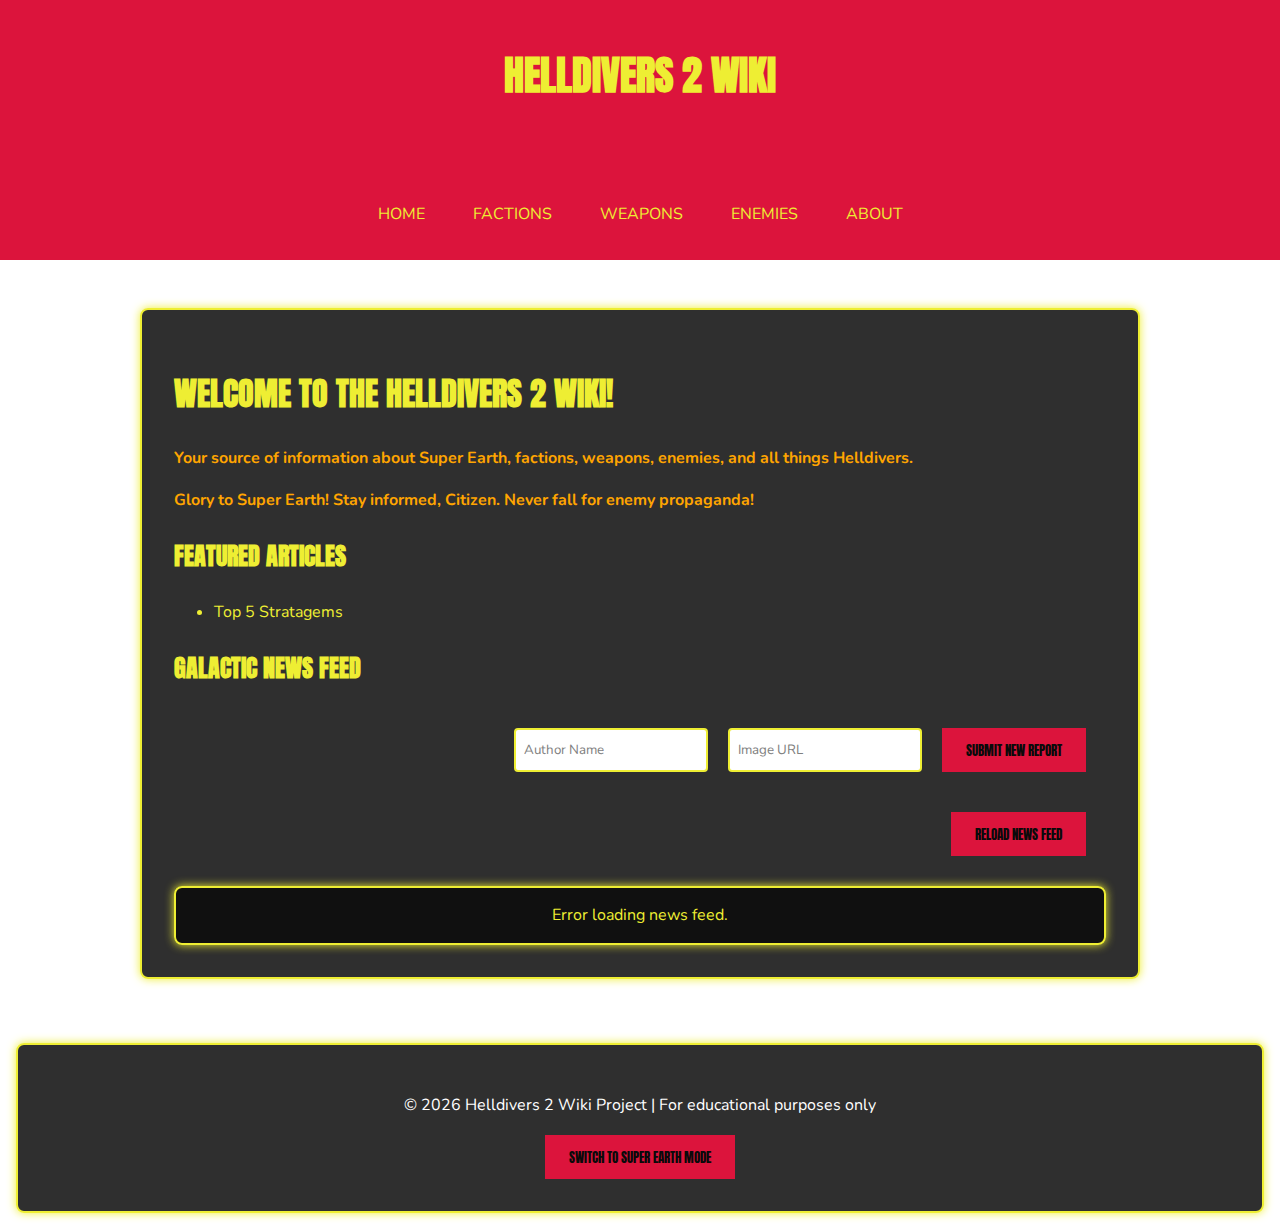
<file: index.html>
<!DOCTYPE html>
<html lang="en">
<head>
  <meta charset="UTF-8">
  <meta name="viewport" content="width=device-width, initial-scale=1">
  <title>Helldivers 2 Wiki</title>
  <link rel="apple-touch-icon" sizes="180x180" href="assets/icons/apple-touch-icon.png">
  <link rel="icon" type="image/png" sizes="32x32" href="assets/icons/favicon-32x32.png">
  <link rel="icon" type="image/png" sizes="16x16" href="assets/icons/favicon-16x16.png">
  <link rel="manifest" href="assets/icons/site.webmanifest">
  <link rel="icon" href="assets/icons/favicon.ico" type="image/x-icon">
  <link href="https://fonts.googleapis.com/css2?family=Anton&family=Nunito:wght@400;700&display=swap" rel="stylesheet">
  <link rel="stylesheet" href="css/styles.css">
</head>
<body>
  <header>
    <h1>Helldivers 2 Wiki</h1>
    <div class="news-ticker">
      <div class="news-ticker__content">
        <span id="ticker-content">Receiving News from Super Earth...</span>
        <span id="ticker-content-clone">Receiving News from Super Earth...</span>
      </div>
    </div>
    <nav>
      <ul>
        <li><a href="index.html">Home</a></li>
        <li><a href="pages/factions.html">Factions</a></li>
        <li><a href="pages/weapons.html">Weapons</a></li>
        <li><a href="pages/enemies.html">Enemies</a></li>
        <li><a href="pages/about.html">About</a></li>
      </ul>
    </nav>
  </header>

  <main>
    <div class="content-container">
      <section class="intro">
        <h2>Welcome to the Helldivers 2 Wiki!</h2>
        <p>Your source of information about Super Earth, factions, weapons, enemies, and all things Helldivers.</p>
      </section>

      <section class="featured">
        <h3>Featured Articles</h3>
        <ul id="featured-list"></ul>
      </section>

      <section class="galactic-news">
        <h3>Galactic News Feed</h3>
        <form id="post-form" class="news-controls">
          <input type="text" id="post-author" placeholder="Author Name" required>
          <input type="url" id="post-title" placeholder="Image URL" required>
          <button type="submit">Submit New Report</button>
        </form>

        <div class="news-controls">
          <button id="reload-news">Reload News Feed</button>
        </div>
        
        <ul id="news-feed"></ul>
      </section>  
    </div>
  </main>

  <footer>
    <div class="content-container">
      <p id="footer-text"></p>
      <button id="theme-toggle">Toggle Theme</button>
    </div>
  </footer>
  
  <script src="js/script.js" defer></script>
</body>
</html>
</file>
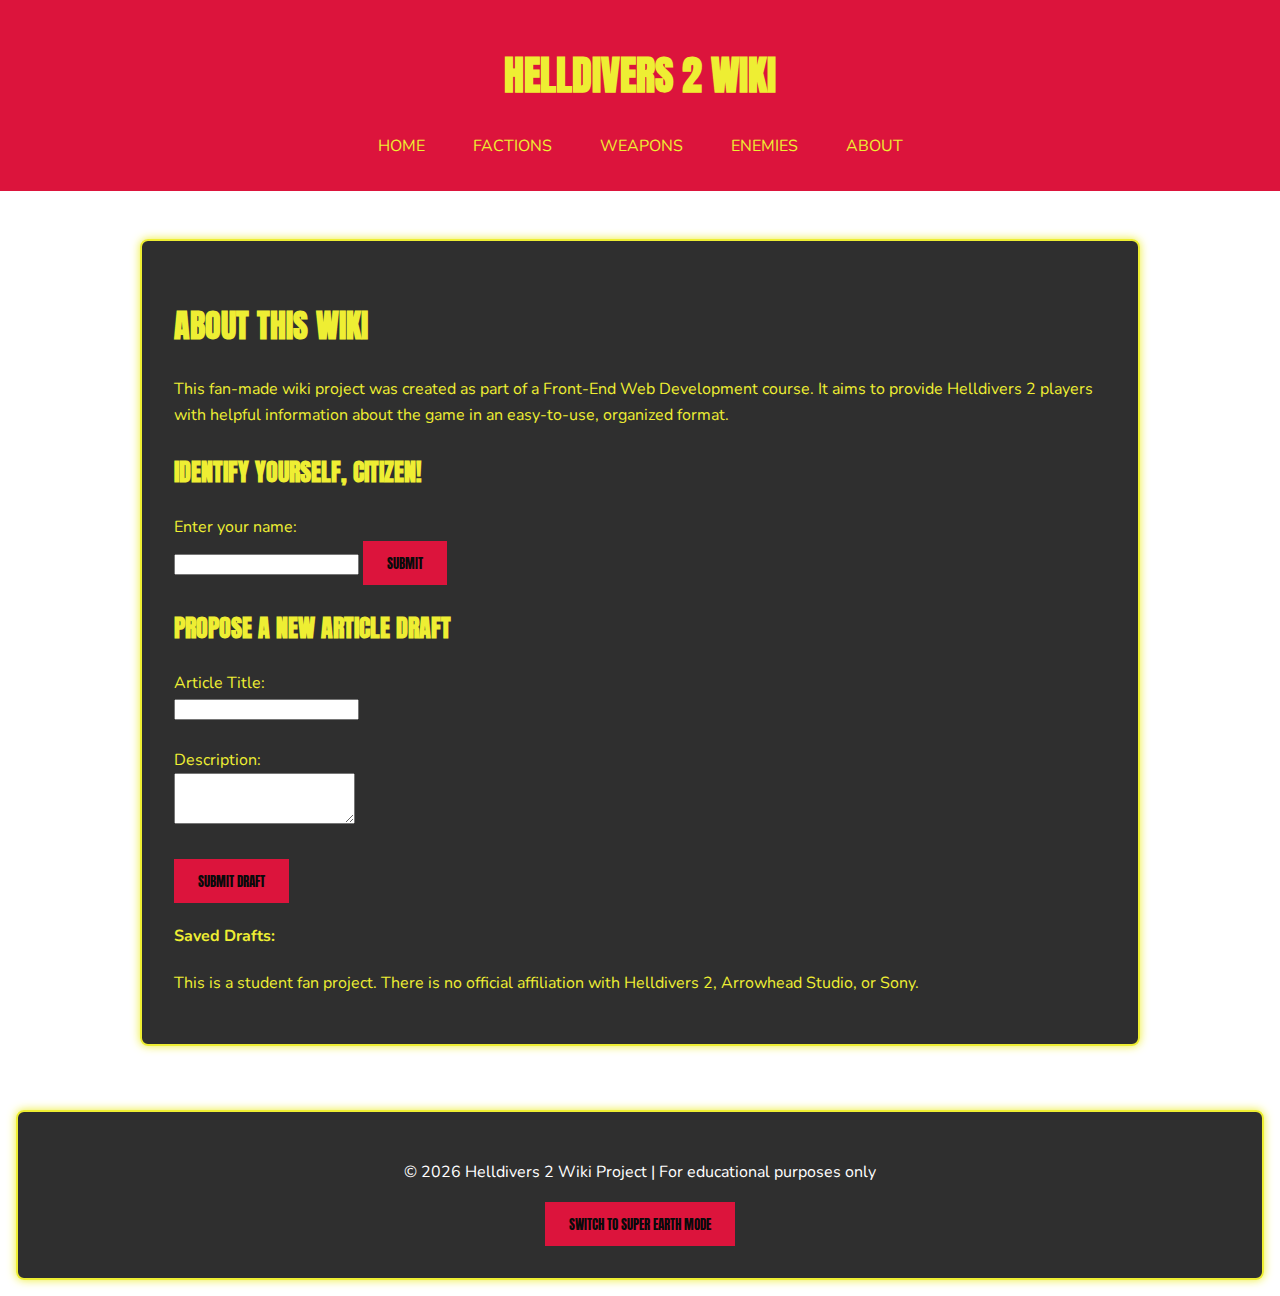
<file: pages/about.html>
<!DOCTYPE html>
<html lang="en">
<head>
  <meta charset="UTF-8">
  <meta name="viewport" content="width=device-width, initial-scale=1">
  <title>About - Helldivers 2 Wiki</title>
  <link rel="apple-touch-icon" sizes="180x180" href="../assets/icons/apple-touch-icon.png">
  <link rel="icon" type="image/png" sizes="32x32" href="../assets/icons/favicon-32x32.png">
  <link rel="icon" type="image/png" sizes="16x16" href="../assets/icons/favicon-16x16.png">
  <link rel="manifest" href="../assets/icons/site.webmanifest">
  <link rel="icon" href="../assets/icons/favicon.ico" type="image/x-icon">
  <link href="https://fonts.googleapis.com/css2?family=Anton&family=Nunito:wght@400;700&display=swap" rel="stylesheet">
  <link rel="stylesheet" href="../css/styles.css">
</head>
<body>
  <header>
    <h1>Helldivers 2 Wiki</h1>
    <nav>
      <ul>
        <li><a href="../index.html">Home</a></li>
        <li><a href="factions.html">Factions</a></li>
        <li><a href="weapons.html">Weapons</a></li>
        <li><a href="enemies.html">Enemies</a></li>
        <li><a href="about.html">About</a></li>
      </ul>
    </nav>
  </header>

  <main>
    <div class="content-container">
      <h2>About This Wiki</h2>
      <p>This fan-made wiki project was created as part of a Front-End Web Development course. It aims to provide Helldivers 2 players with helpful information about the game in an easy-to-use, organized format.</p>
    
      <h3>Identify Yourself, Citizen!</h3>
        <form id="name-form">
          <label for="citizen-name">Enter your name:</label><br>
          <input type="text" id="citizen-name" name="citizen-name" required>
          <button type="submit">Submit</button>
        </form>

      <p id="welcome-message"></p>
      <h3>Propose a New Article Draft</h3>
        <form id="article-form">
          <label for="article-title">Article Title:</label><br>
          <input type="text" id="article-title" name="article-title" required><br><br>

          <label for="article-description">Description:</label><br>
          <textarea id="article-description" name="article-description" rows="3" required></textarea><br><br>

          <button type="submit">Submit Draft</button>
        </form>

      <h4>Saved Drafts:</h4>
        <ul id="drafts-list"></ul>
        <p id="draft-success-message" class="hidden">Draft submitted successfully!</p>
    </div>
  </main>

  <footer>
    <div class="content-container">
      <p id="footer-text"></p>
      <button id="theme-toggle">Toggle Theme</button>
    </div>
  </footer>

  <script src="../js/script.js"></script>
</body>
</html>
</file>
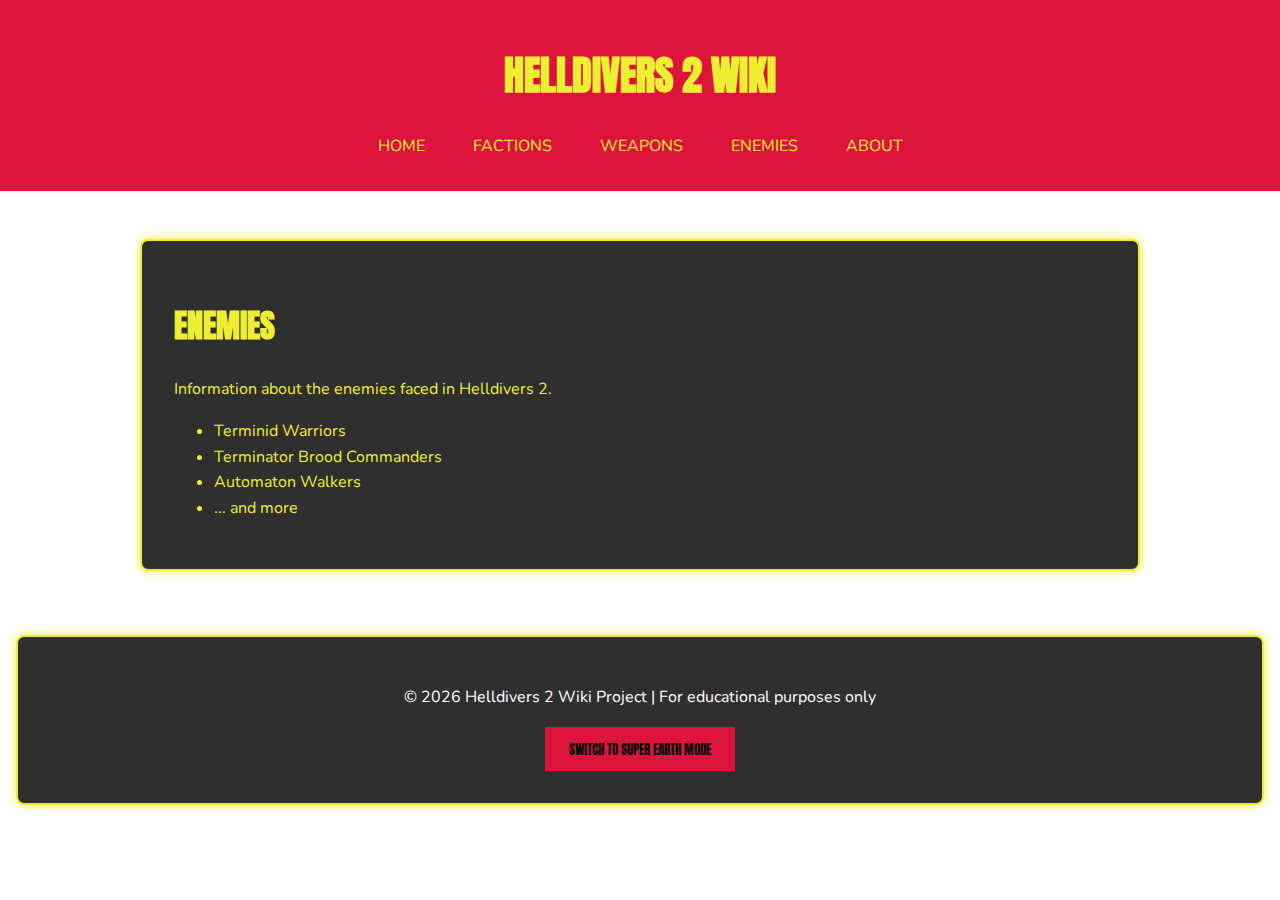
<file: pages/enemies.html>
<!DOCTYPE html>
<html lang="en">
<head>
  <meta charset="UTF-8">
  <meta name="viewport" content="width=device-width, initial-scale=1">
  <title>Enemies - Helldivers 2 Wiki</title>
  <link rel="apple-touch-icon" sizes="180x180" href="../assets/icons/apple-touch-icon.png">
  <link rel="icon" type="image/png" sizes="32x32" href="../assets/icons/favicon-32x32.png">
  <link rel="icon" type="image/png" sizes="16x16" href="../assets/icons/favicon-16x16.png">
  <link rel="manifest" href="../assets/icons/site.webmanifest">
  <link rel="icon" href="../assets/icons/favicon.ico" type="image/x-icon">
  <link href="https://fonts.googleapis.com/css2?family=Anton&family=Nunito:wght@400;700&display=swap" rel="stylesheet">
  <link rel="stylesheet" href="../css/styles.css">
</head>
<body>
  <header>
    <h1>Helldivers 2 Wiki</h1>
    <nav>
      <ul>
        <li><a href="../index.html">Home</a></li>
        <li><a href="factions.html">Factions</a></li>
        <li><a href="weapons.html">Weapons</a></li>
        <li><a href="enemies.html">Enemies</a></li>
        <li><a href="about.html">About</a></li>
      </ul>
    </nav>
  </header>

  <main>
    <div class="content-container">
      <h2>Enemies</h2>
      <p>Information about the enemies faced in Helldivers 2.</p>
      <ul>
        <li>Terminid Warriors</li>
        <li>Terminator Brood Commanders</li>
        <li>Automaton Walkers</li>
        <li>... and more</li>
      </ul>
    </div>
  </main>

  <footer>
    <div class="content-container">
      <p id="footer-text"></p>
      <button id="theme-toggle">Toggle Theme</button>
    </div>
  </footer>

  <script src="../js/script.js"></script>
</body>
</html>
</file>
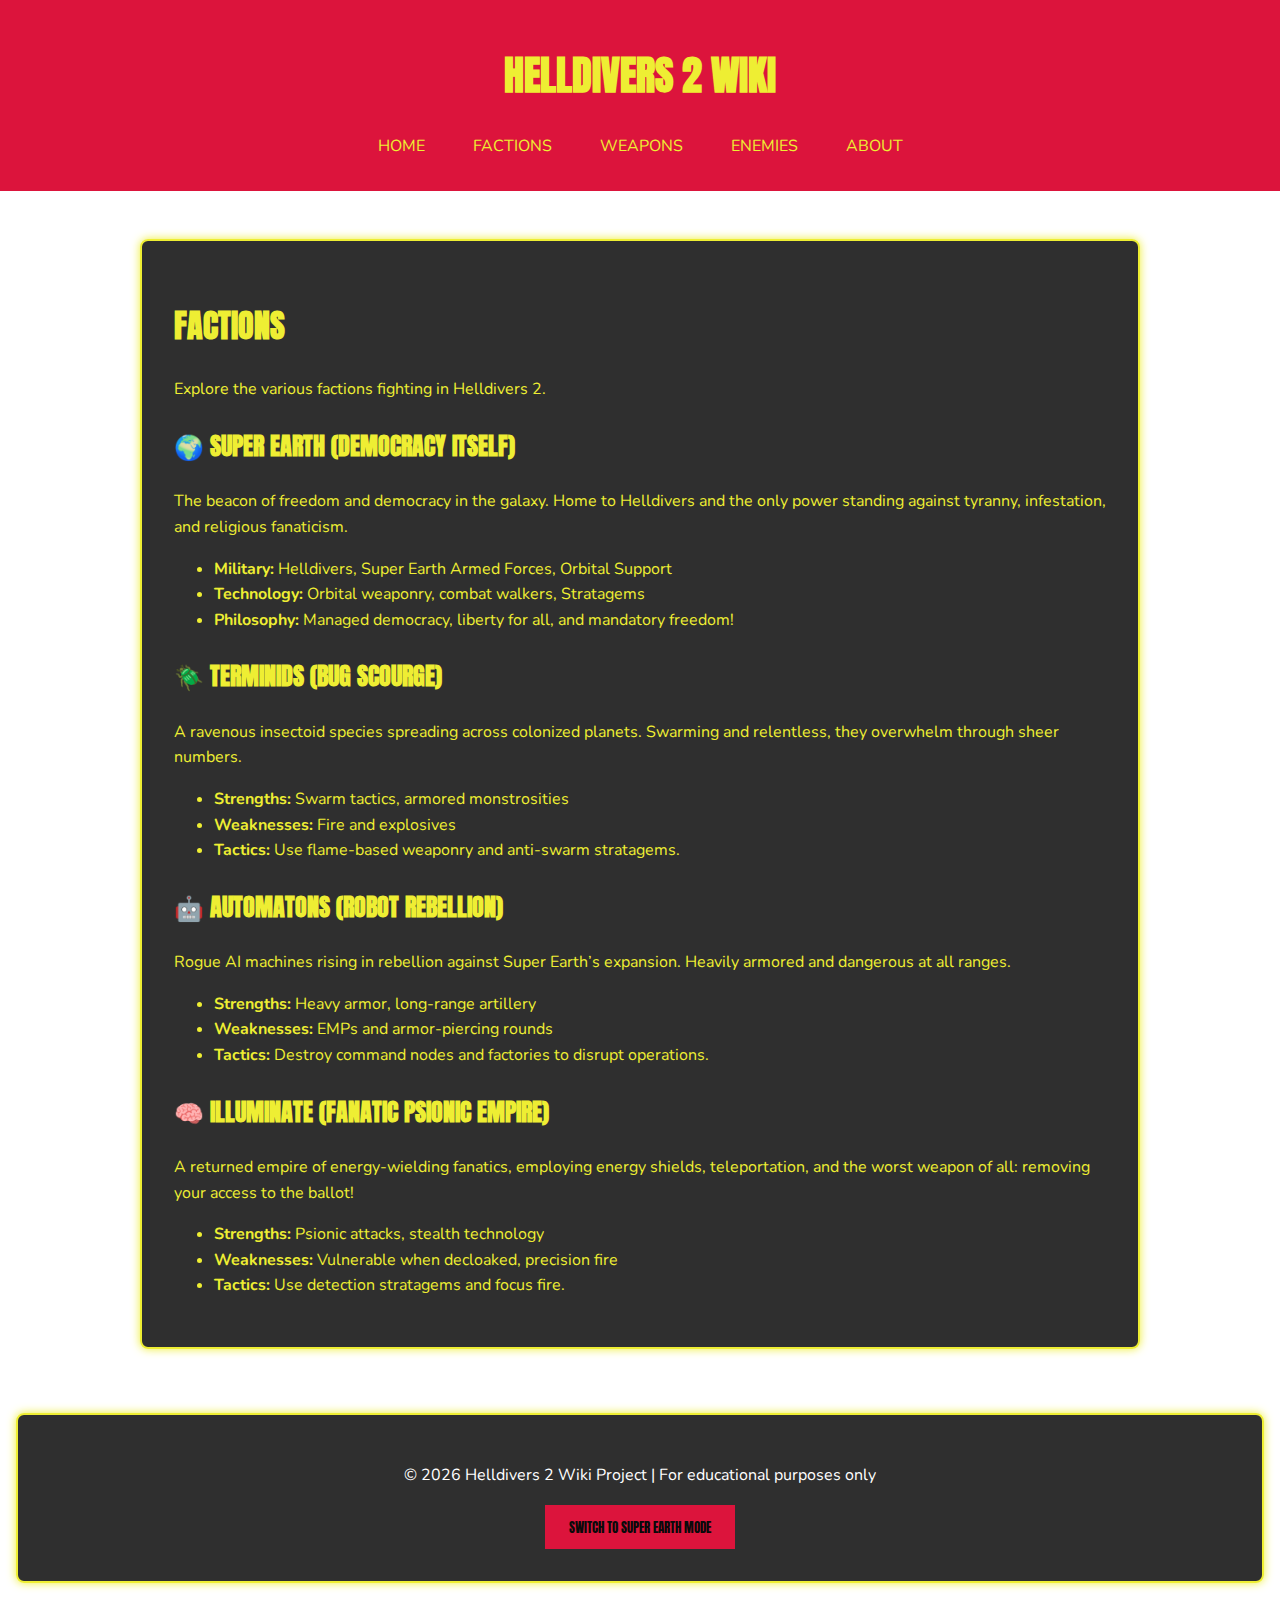
<file: pages/factions.html>
<!DOCTYPE html>
<html lang="en">
<head>
  <meta charset="UTF-8">
  <meta name="viewport" content="width=device-width, initial-scale=1">
  <title>Factions - Helldivers 2 Wiki</title>
  <link rel="apple-touch-icon" sizes="180x180" href="../assets/icons/apple-touch-icon.png">
  <link rel="icon" type="image/png" sizes="32x32" href="../assets/icons/favicon-32x32.png">
  <link rel="icon" type="image/png" sizes="16x16" href="../assets/icons/favicon-16x16.png">
  <link rel="manifest" href="../assets/icons/site.webmanifest">
  <link rel="icon" href="../assets/icons/favicon.ico" type="image/x-icon">
  <link href="https://fonts.googleapis.com/css2?family=Anton&family=Nunito:wght@400;700&display=swap" rel="stylesheet">
  <link rel="stylesheet" href="../css/styles.css">
</head>
<body>
  <header>
    <h1>Helldivers 2 Wiki</h1>
    <nav>
      <ul>
        <li><a href="../index.html">Home</a></li>
        <li><a href="factions.html">Factions</a></li>
        <li><a href="weapons.html">Weapons</a></li>
        <li><a href="enemies.html">Enemies</a></li>
        <li><a href="about.html">About</a></li>
      </ul>
    </nav>
  </header>

  <main>
    <div class="content-container">
      <h2>Factions</h2>
      <p>Explore the various factions fighting in Helldivers 2.</p>
  
      <section>
        <h3>🌍 Super Earth (Democracy Itself)</h3>
        <p>The beacon of freedom and democracy in the galaxy. Home to Helldivers and the only power standing against tyranny, infestation, and religious fanaticism.</p>
        <ul>
          <li><strong>Military:</strong> Helldivers, Super Earth Armed Forces, Orbital Support</li>
          <li><strong>Technology:</strong> Orbital weaponry, combat walkers, Stratagems</li>
          <li><strong>Philosophy:</strong> Managed democracy, liberty for all, and mandatory freedom!</li>
        </ul>
      </section>
  
      <section>
        <h3>🪲 Terminids (Bug Scourge)</h3>
        <p>A ravenous insectoid species spreading across colonized planets. Swarming and relentless, they overwhelm through sheer numbers.</p>
        <ul>
          <li><strong>Strengths:</strong> Swarm tactics, armored monstrosities</li>
          <li><strong>Weaknesses:</strong> Fire and explosives</li>
          <li><strong>Tactics:</strong> Use flame-based weaponry and anti-swarm stratagems.</li>
        </ul>
      </section>
  
      <section>
        <h3>🤖 Automatons (Robot Rebellion)</h3>
        <p>Rogue AI machines rising in rebellion against Super Earth’s expansion. Heavily armored and dangerous at all ranges.</p>
        <ul>
          <li><strong>Strengths:</strong> Heavy armor, long-range artillery</li>
          <li><strong>Weaknesses:</strong> EMPs and armor-piercing rounds</li>
          <li><strong>Tactics:</strong> Destroy command nodes and factories to disrupt operations.</li>
        </ul>
      </section>
  
      <section>
        <h3>🧠 Illuminate (Fanatic Psionic Empire)</h3>
        <p>A returned empire of energy-wielding fanatics, employing energy shields, teleportation, and the worst weapon of all: removing your access to the ballot!</p>
        <ul>
          <li><strong>Strengths:</strong> Psionic attacks, stealth technology</li>
          <li><strong>Weaknesses:</strong> Vulnerable when decloaked, precision fire</li>
          <li><strong>Tactics:</strong> Use detection stratagems and focus fire.</li>
        </ul>
      </section>
  
    </div>
  </main>
  

  <footer>
    <div class="content-container">
      <p id="footer-text"></p>
      <button id="theme-toggle">Toggle Theme</button>
    </div>
  </footer>

  <script src="../js/script.js"></script>
</body>
</html>
</file>
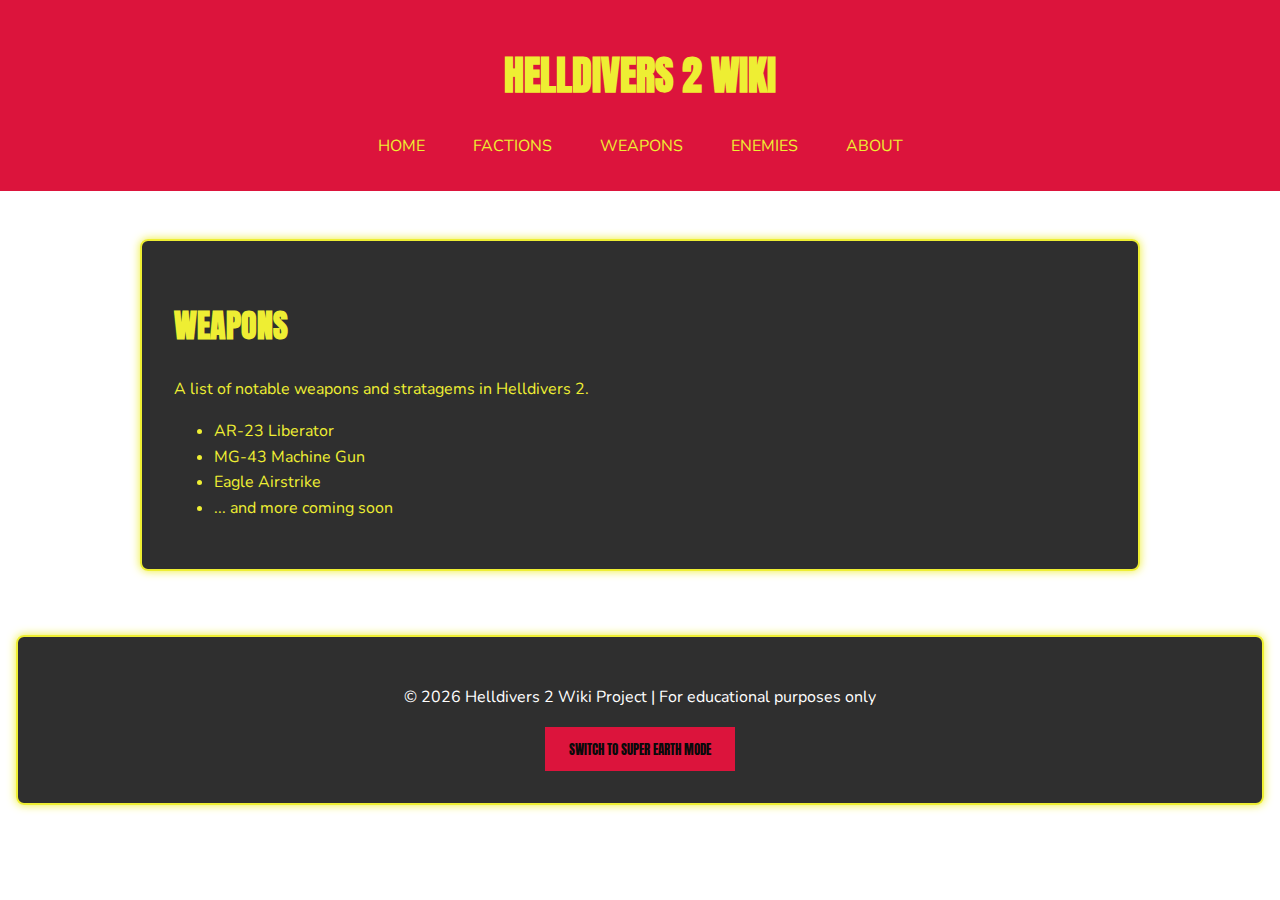
<file: pages/weapons.html>
<!DOCTYPE html>
<html lang="en">
<head>
  <meta charset="UTF-8">
  <meta name="viewport" content="width=device-width, initial-scale=1">
  <title>Weapons - Helldivers 2 Wiki</title>
  <link rel="apple-touch-icon" sizes="180x180" href="../assets/icons/apple-touch-icon.png">
  <link rel="icon" type="image/png" sizes="32x32" href="../assets/icons/favicon-32x32.png">
  <link rel="icon" type="image/png" sizes="16x16" href="../assets/icons/favicon-16x16.png">
  <link rel="manifest" href="../assets/icons/site.webmanifest">
  <link rel="icon" href="../assets/icons/favicon.ico" type="image/x-icon">
  <link href="https://fonts.googleapis.com/css2?family=Anton&family=Nunito:wght@400;700&display=swap" rel="stylesheet">
  <link rel="stylesheet" href="../css/styles.css">
</head>
<body>
  <header>
    <h1>Helldivers 2 Wiki</h1>
    <nav>
      <ul>
        <li><a href="../index.html">Home</a></li>
        <li><a href="factions.html">Factions</a></li>
        <li><a href="weapons.html">Weapons</a></li>
        <li><a href="enemies.html">Enemies</a></li>
        <li><a href="about.html">About</a></li>
      </ul>
    </nav>
  </header>

  <main>
    <div class="content-container">
      <h2>Weapons</h2>
      <p>A list of notable weapons and stratagems in Helldivers 2.</p>
      <ul>
        <li>AR-23 Liberator</li>
        <li>MG-43 Machine Gun</li>
        <li>Eagle Airstrike</li>
        <li>... and more coming soon</li>
      </ul>
    </div>
  </main>

  <footer>
    <div class="content-container">
      <p id="footer-text"></p>
      <button id="theme-toggle">Toggle Theme</button>
    </div>
  </footer>

  <script src="../js/script.js"></script>
</body>
</html>
</file>
<file: css/styles.css>
/* ==== Colour Variables ==== */
:root {
    --jet-black: #0A0A0A;
    --crimson-red: #DC143C;
    --mustard-yellow: #ee3;
    --white: #ffffff;
    --orange: #FFA500;
    --gray: #808080;
    --seaf-blue: #3b82f6;

    /* Footer text color variable (default for dark mode) */
    --footer-text-color: var(--white);
}

/* ==== Global Styles ==== */
body {
    margin: 0;
    font-family: 'Nunito', sans-serif;
    background: url('https://images5.alphacoders.com/133/1337071.jpeg') no-repeat center center fixed;
    background-size: cover;
    color: var(--mustard-yellow);
    line-height: 1.6;
    transition: background-color 0.5s, color 0.5s, background-image 0.5s;
}
  
h1, h2, h3 {
    font-family: 'Anton', sans-serif;
    color: var(--mustard-yellow);
    text-transform: uppercase;
}
  
h1 {
    font-size: 2.5rem;
}
  
h2 {
    font-size: 2rem;
}
  
h3 {
    font-size: 1.5rem;
}
  
p, li {
    font-size: 1rem;
}

a {
    color: var(--mustard-yellow);
    text-decoration: none;
}

a:hover {
    color: var(--orange);
    text-decoration: none;
}
  
/* ==== Header ==== */
header {
    background-color: var(--crimson-red);
    color: var(--jet-black);
    padding: 1rem;
    text-align: center;
}
  
nav ul {
    list-style: none;
    padding: 0;
    display: flex;
    justify-content: center;
    gap: 1rem;
}
  
nav a {
    color: var(--mustard-yellow);
    text-decoration: none;
    padding: 0.5rem 1rem;
    transition: background-color 0.3s;
    text-transform: uppercase;
}
  
nav a:hover {
    background-color: var(--orange);
    color: var(--jet-black);
    border-radius: 4px;
}
  
/* ==== Main Content ==== */
main {
    max-width: 1000px;
    margin: 2rem auto;
    padding: 1rem;
}
  
.content-container {
    background-color: rgba(10, 10, 10, 0.85);
    border: 2px solid var(--mustard-yellow);
    padding: 2rem;
    border-radius: 8px;
    box-shadow: 0 0 10px var(--mustard-yellow);
}
  
.intro p {
    font-weight: bold;
    color: var(--orange);
}

/* ==== API Feed ==== */
.galactic-news {
    margin-top: 20px;
}

.galactic-news ul {
    list-style: none;
    padding: 0;
    display: grid;
    gap: 1rem;
  }
  
.galactic-news li {
    background-color: rgba(0, 0, 0, 0.5);
    padding: 1rem;
    border-radius: 8px;
    display: flex;
    align-items: center;
    gap: 1rem;
    color: var(--mustard-yellow);
}
  
.galactic-news img {
    width: 80px;
    height: auto;
    border-radius: 4px;
    flex-shrink: 0;
}

#news-feed {
    display: grid;
    grid-template-columns: repeat(auto-fit, minmax(280px, 1fr));
    gap: 20px;
    list-style: none;
    padding: 0;
    margin: 0;
}
  
#news-feed li {
    background-color: rgba(10, 10, 10, 0.85);
    border: 2px solid var(--mustard-yellow);
    border-radius: 8px;
    padding: 15px;
    box-shadow: 0 0 10px var(--mustard-yellow);
    display: flex;
    flex-direction: column;
    justify-content: space-between;
    align-items: center;
    text-align: center;
}

#news-feed li strong {
    display: block;
    margin-bottom: 10px;
    font-size: 1.1rem;
}
  
#news-feed img {
    max-width: 100%;
    height: auto;
    border-radius: 4px;
    margin-top: 5px;
    margin-bottom: 10px;
}

#news-feed li img {
    margin-bottom: 10px;
}  
  
.news-buttons {
    margin-top: 10px;
    display: flex;
    justify-content: flex-end;
    gap: 5px;
}
  
.news-controls {
    display: flex;
    justify-content: flex-end;
    gap: 10px;
    margin: 40px 0 30px 0;
    padding: 0 20px;
}

.news-controls input[type="text"],
.news-controls input[type="url"] {
  padding: 0.5rem;
  border: 2px solid var(--mustard-yellow);
  border-radius: 4px;
  margin-right: 10px;
  font-family: 'Nunito', sans-serif;
}
  
.news-controls input::placeholder {
  color: var(--gray);
}


/* ==== Footer ==== */
footer {
    background-color: var(--grey);
    color: var(--footer-text-color); /* Uses dynamic variable */
    text-align: center;
    padding: 1rem;
}
  
/* ==== Buttons & Future Elements ==== */
button, .nav-toggle {
    background-color: var(--crimson-red);
    color: var(--jet-black);
    border: none;
    padding: 0.75rem 1.5rem;
    cursor: pointer;
    font-family: 'Anton', sans-serif;
    text-transform: uppercase;
}
  
button:hover, .nav-toggle:hover {
    background-color: var(--orange);
    color: var(--jet-black);
}

/* ==== News Ticker ==== */
.news-ticker {
    overflow: hidden;
    white-space: nowrap;
    background-color: var(--crimson-red);
    color: var(--mustard-yellow);
    padding: 0.75rem 1rem;
    border-top: 2px solid var(--mustard-yellow);
    border-bottom: 2px solid var(--mustard-yellow);
    position: relative;
    animation: fadeIn 1s ease-in-out forwards;
    opacity: 0;
    font-size: 1.1rem;
    line-height: 1.4;
    letter-spacing: 0.5px;
    text-shadow: 1px 1px 2px rgba(0, 0, 0, 0.7);
}
  
.news-ticker__content {
    display: inline-block;
    white-space: nowrap;
    animation: ticker-scroll var(--ticker-duration, 30s) linear infinite;
}

.news-ticker__content {
    flex-shrink: 0;
    padding-right: 50px;
}

.news-ticker:hover .news-ticker__content {
    animation-play-state: paused;
}
  
@keyframes ticker-scroll {
    0% {
      transform: translateX(0);
    }
    100% {
      transform: translateX(calc(-50%));
    }
}

@keyframes fadeIn {
    from {
        opacity: 0;
    }
    to {
        opacity: 1;
    }
}

/* ==== Super Earth Armed Forces Theme ==== */
body.super-earth-mode {
    --footer-text-color: var(--jet-black);

    background: url('https://wallpapercave.com/wp/wp13290362.jpg') no-repeat center center fixed;
    background-size: cover;
    color: var(--jet-black);
}

body.super-earth-mode header,
body.super-earth-mode footer {
    background-color: var(--seaf-blue);
}

body.super-earth-mode .content-container {
    background-color: rgba(255, 255, 255, 0.9);
    border-color: var(--seaf-blue);
    box-shadow: 0 0 10px var(--seaf-blue);
}

body.super-earth-mode nav a {
    color: var(--jet-black);
}

body.super-earth-mode nav a:hover {
    background-color: var(--seaf-blue);
    color: var(--white);
}

body.super-earth-mode h1,
body.super-earth-mode h2,
body.super-earth-mode h3 {
    color: var(--jet-black);
}

body.super-earth-mode a {
    color: var(--jet-black);
}

body.super-earth-mode a:hover {
    color: var(--seaf-blue);
}

body.super-earth-mode button {
    background-color: var(--seaf-blue);
    color: var(--white);
}

body.super-earth-mode button:hover {
    background-color: var(--orange);
    color: var(--jet-black);
}

body.super-earth-mode #news-feed li {
    background-color: rgba(255, 255, 255, 0.9);
    border-color: var(--seaf-blue);
    box-shadow: 0 0 10px var(--seaf-blue);
    color: var(--jet-black);
}

body.super-earth-mode .news-buttons button {
    background-color: var(--seaf-blue);
    color: var(--white);
}

body.super-earth-mode .news-buttons button:hover {
    background-color: var(--orange);
    color: var(--jet-black);
}

body.super-earth-mode .news-controls input[type="text"],
body.super-earth-mode .news-controls input[type="url"] {
  border-color: var(--seaf-blue);
}

body.super-earth-mode .news-ticker {
    background-color: var(--seaf-blue);
    color: var(--white);
    border-top: 2px solid var(--white);
    border-bottom: 2px solid var(--white);
    font-size: 1.1rem;
    line-height: 1.4;
    letter-spacing: 0.5px;
    text-shadow: 1px 1px 1px 2px rgba(0, 0, 0, 0.7);
}
  
/* ==== Utility Classes (Optional for later) ==== */
.hidden {
    display: none;
}

#draft-success-message {
    color: var(--orange);
    margin-top: 0.5rem;
    font-weight: bold;
  }  
  
.open {
    display: block;
}
</file>
